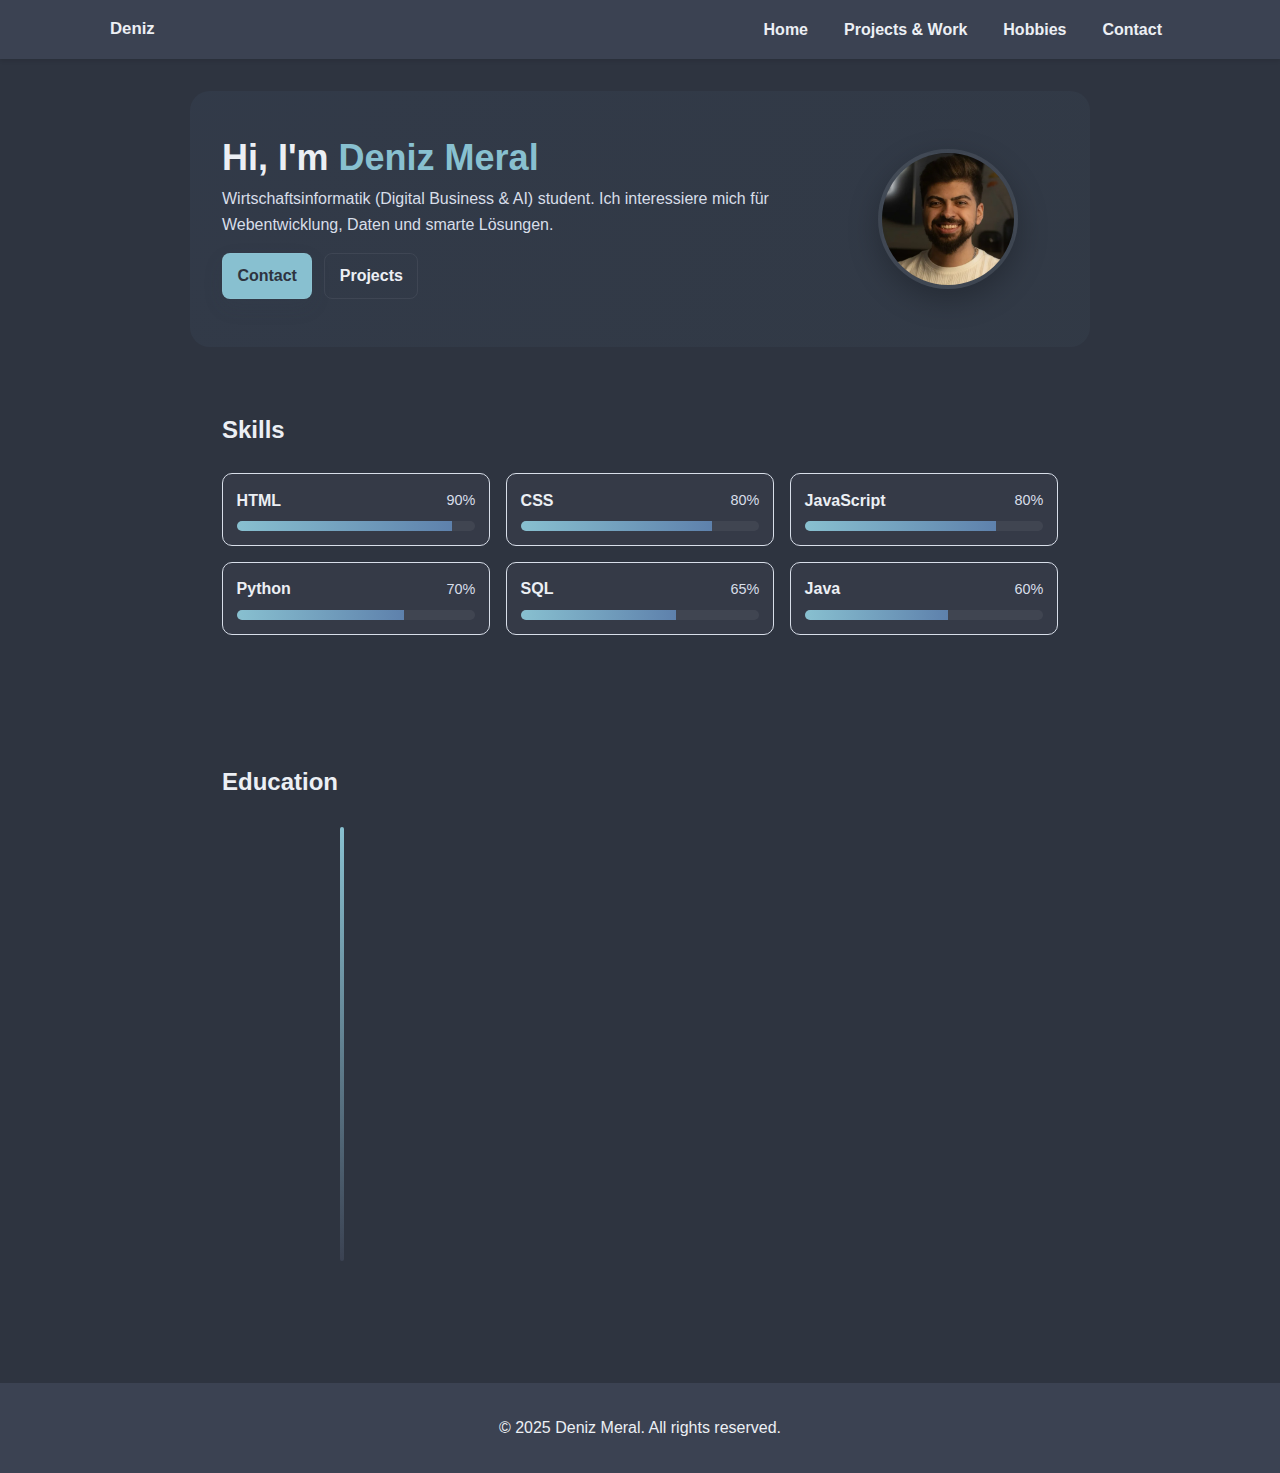
<file: index.html>
<!DOCTYPE html>
<html lang="en">
<head>
    <meta charset="UTF-8">
    <meta name="viewport" content="width=device-width, initial-scale=1.0">
    <title>Your Name - Portfolio</title>
    <!-- Structure & General Styles -->
    <link rel="stylesheet" href="css/style-structure.css">
    <!-- Page-specific Styles -->
    <link rel="stylesheet" href="css/style-home.css">
    <link rel="stylesheet" href="css/style-hobbies.css">
    <link rel="stylesheet" href="css/style-projects.css">
    <link rel="stylesheet" href="css/style-contact.css">
</head>
<body>
    
    <header>
        <div class="nav-container">
            <a class="logo" href="#home">Deniz</a>
            <button class="nav-toggle" aria-controls="main-nav" aria-expanded="false" aria-label="Open navigation">
                <svg width="24" height="24" viewBox="0 0 24 24" aria-hidden="true" focusable="false"><path d="M3 6h18M3 12h18M3 18h18" stroke="currentColor" stroke-width="2" stroke-linecap="round"/></svg>
            </button>
            <nav id="main-nav">
                <ul>
                    <!-- Navigation -->
                    <li><a href="#home">Home</a></li>
                    <li><a href="#projects">Projects & Work</a></li>
                    <li><a href="#hobbies">Hobbies</a></li>
                    <li><a href="#contact">Contact</a></li>
                </ul>
            </nav>
        </div>
    </header>
    
    <main id="app-content">
        <!-- Dynamic pages for SPA -->
         
    </main>

    <footer>
        <p>&copy; 2025 Deniz Meral. All rights reserved.</p>
    </footer>

    <!-- Spotify API Module -->
    <script src="js/spotify-api.js"></script>
    <!-- Main App -->
    <script src="js/app.js"></script>
</body>
</html>
</file>
<file: css/style-structure.css>
/* 
  ===============
  CSS Variables (Nord Theme)
  ===============
*/
:root {
    /* Polar Night */
    --nord0: #2E3440;
    --nord1: #3B4252;
    --nord3: #4C566A;

    /* Snow Storm */
    --nord4: #D8DEE9;
    --nord6: #ECEFF4;

    /* Frost */
    --nord8: #88C0D0;
    --nord10: #5E81AC;

    /* Mapped to theme */
    --primary-color: var(--nord1);
    --secondary-color: var(--nord8);
    --background-color: var(--nord6);
    --text-color: var(--nord0);
    --border-color: var(--nord4);
    --link-hover-color: var(--nord10);
    --font-family: 'Roboto', 'Arial', sans-serif;
}

/* 
  ===============
  General Styles & Reset
  ===============
*/
* {
    box-sizing: border-box;
    margin: 0;
    padding: 0;
}

body {
    font-family: 'Roboto', 'Arial', sans-serif;
    background-color: var(--nord0);
    color: var(--nord6);
    line-height: 1.6;
    overflow-x: hidden;
    display: flex;
    flex-direction: column;
    min-height: 100vh;
}

a {
    color: var(--secondary-color);
    text-decoration: none;
    transition: color 0.3s ease;
}

a:hover {
    color: var(--link-hover-color);
}

/* 
  ===============
  Header & Navigation
  ===============
*/
header {
    position: relative;
    z-index: 1300;
    background: var(--primary-color);
    color: var(--nord6);
    padding: 1rem 0;
    box-shadow: 0 2px 4px rgba(0,0,0,0.1);
    width: 100%;
    overflow-x: hidden;
}

.nav-container {
    max-width: 1100px;
    margin: 0 auto;
    display: flex;
    align-items: center;
    gap: 1rem;
    padding: 0 1.25rem;
}

.logo {
    color: var(--nord6);
    font-weight: 800;
    text-decoration: none;
    font-size: 1.05rem;
}

nav#main-nav {
    margin-left: auto;
}

nav#main-nav ul {
    list-style-type: none;
    display: flex;
    gap: 1.25rem;
}

nav#main-nav a {
    color: var(--nord6);
    font-weight: 700;
    padding: 0.5rem;
}

nav#main-nav a:hover {
    color: var(--secondary-color);
}

.nav-toggle {
    display: none; /* hidden on desktop */
    background: transparent;
    border: 1px solid rgba(255,255,255,0.03);
    color: var(--nord6);
    padding: 0.45rem;
    border-radius: 8px;
    cursor: pointer;
}

/* Mobile styles */
@media (max-width: 768px) {
    .nav-toggle { display: inline-flex; margin-left: auto; }
    nav#main-nav { position: fixed; top: 0; right: -100%; width: 78%; max-width: 320px; height: 100%; background: var(--primary-color); box-shadow: -8px 0 24px rgba(0,0,0,0.4); transition: right 260ms ease; padding: 3.5rem 1.25rem; z-index: 1200; }
    nav#main-nav.open { right: 0; }
    nav#main-nav ul { display: flex; flex-direction: column; gap: 1rem; }
    nav#main-nav a { display: block; padding: 0.75rem 0.5rem; font-size: 1.05rem; }
    /* small overlay to dim page when menu is open */
    .nav-overlay { content: ""; position: fixed; inset: 0; background: rgba(0,0,0,0.36); display: none; z-index: 1100; }
    .nav-overlay.open { display: block; }
}

/* 
  ===============
  Main Content Sections
  ===============
*/
main {
    padding: 2rem 0;
    width: 100%;
    overflow-x: hidden;
    flex: 1;
}

section {
    padding: 4rem 2rem;
    max-width: 900px;
    margin: 0 auto;
    width: 100%;
    overflow-x: hidden;
}

/* 
  ===============
  Button Styles
  ===============
*/
.btn {
    display: inline-block;
    padding: 0.55rem 0.9rem;
    border-radius: 8px;
    font-weight: 700;
    text-decoration: none;
    color: var(--nord6);
    transition: transform 150ms ease, box-shadow 150ms ease, background 200ms ease, color 200ms ease;
}

.btn-primary {
    /* single accent color (Nord) for clearer CTA */
    background: var(--secondary-color);
    color: var(--nord0);
    box-shadow: 0 8px 20px rgba(46, 68, 80, 0.12);
    border: 1px solid rgba(255,255,255,0.04);
}

.btn-outline {
    border: 1px solid rgba(216,222,233,0.08);
    color: var(--nord6);
    background: transparent;
}

.btn:hover {
    transform: translateY(-2px);
}

.btn-primary:hover,
.btn-primary:focus {
    background: var(--link-hover-color);
    color: var(--nord6);
    box-shadow: 0 14px 36px rgba(46, 68, 80, 0.18);
}

.btn-outline:hover,
.btn-outline:focus {
    background: linear-gradient(90deg, rgba(136,192,208,0.08), rgba(94,129,172,0.06));
    border-color: transparent;
    color: var(--nord6);
}

.btn:focus-visible {
    outline: none;
    box-shadow: 0 0 0 4px rgba(94,129,172,0.14);
}

/* 
  ===============
  Footer
  ===============
*/
footer {
    text-align: center;
    padding: 2rem;
    background-color: var(--primary-color);
    color: var(--nord6);
    margin-top: auto;
}

/* 
  ===============
  Responsive Design (Media Queries)
  ===============
*/
@media (max-width: 768px) {
    nav ul {
        flex-direction: column;
        align-items: center;
        gap: 1rem;
    }

    section {
        padding: 2rem 1rem;
    }
}
</file>
<file: css/style-home.css>
/* 
  ===============
  Home Page Styles
  ===============
*/

#hero {
    text-align: left;
    background: linear-gradient(135deg, rgba(94,129,172,0.08), rgba(136,192,208,0.04));
    border-radius: 20px;
    padding: 3rem 2rem;
    overflow: hidden;
}

/* Hero inner layout */
.hero-inner {
    display: grid;
    grid-template-columns: 1fr 220px;
    gap: 2rem;
    align-items: center;
}

.hero-text h1 {
    font-size: 2.25rem;
    line-height: 1.05;
    margin-bottom: 0.6rem;
}

.hero-text .name {
    color: var(--secondary-color);
}

.lead {
    color: var(--nord4);
    margin-bottom: 1rem;
}

.hero-actions {
    display: flex;
    gap: 0.75rem;
    margin-top: 0.5rem;
}

.hero-illustration {
    display: flex;
    justify-content: center;
}

.avatar {
    width: 140px;
    height: 140px;
    border-radius: 50%;
    background: radial-gradient(circle at 30% 30%, rgba(255,255,255,0.06), rgba(255,255,255,0.02));
    box-shadow: 0 10px 30px rgba(0,0,0,0.25);
    border: 4px solid rgba(255,255,255,0.04);
    transform: translateY(0);
    animation: float 6s ease-in-out infinite;
}

.avatar-img {
    width: 100%;
    height: 100%;
    object-fit: cover;
    display: block;
    border-radius: 50%;
}

/* decorative soft blob - removed */

/* ensure hero text sits above decorative elements */
.hero-inner, .hero-text, .hero-illustration { position: relative; z-index: 1; }

/* 
  ===============
  Vertical Timeline
  ===============
*/
.timeline {
    position: relative;
    margin-top: 1rem;
}

.timeline::before {
    content: "";
    position: absolute;
    /* place the vertical line between the date column (120px) and the content */
    left: calc(120px - 2px);
    top: 0;
    bottom: 0;
    width: 4px;
    background: linear-gradient(to bottom, var(--secondary-color), var(--primary-color));
    border-radius: 2px;
}

.timeline-item {
    position: relative;
    margin: 1.6rem 0;
    /* two columns: date (fixed width) + content */
    display: grid;
    grid-template-columns: 120px 1fr;
    gap: 1rem;
    align-items: start;
    opacity: 0;
    transform: translateY(-8px);
    animation: timelineFade 0.5s ease forwards;
}

.timeline-item:nth-child(1) { animation-delay: 0s; }
.timeline-item:nth-child(2) { animation-delay: 0.08s; }
.timeline-item:nth-child(3) { animation-delay: 0.16s; }
.timeline-item:nth-child(4) { animation-delay: 0.24s; }
.timeline-item:nth-child(5) { animation-delay: 0.32s; }
.timeline-item:nth-child(6) { animation-delay: 0.40s; }

.timeline-item::before {
    content: "";
    position: absolute;
    /* center the circular marker on the vertical line */
    left: calc(120px - 2px - 6px);
    top: 6px;
    width: 12px;
    height: 12px;
    border-radius: 50%;
    background: var(--background-color);
    border: 3px solid var(--secondary-color);
}

.timeline-item .date {
    display: block;
    color: var(--border-color);
    font-weight: 700;
    margin-bottom: 6px;
    /* keep the date left of the line but away from it */
    justify-self: end;
    text-align: right;
    padding-right: 12px;
    white-space: nowrap;
    overflow: hidden;
    text-overflow: ellipsis;
    z-index: 1;
}

.timeline-item .content {
    background: var(--nord1);
    padding: 1rem;
    border-radius: 10px;
    border: 1px solid var(--border-color);
}

@keyframes timelineFade {
    to { opacity: 1; transform: translateY(0); }
}

@media (max-width: 768px) {
    .timeline::before { left: calc(72px - 2px); }
    .timeline-item {
        grid-template-columns: 72px 1fr;
    }
    .timeline-item::before { left: calc(72px - 2px - 6px); }
    .timeline-item .date { padding-right: 8px; }
}

/* 
  ===============
  Skills Grid & Bars
  ===============
*/
.skills-grid {
    display: grid;
    grid-template-columns: repeat(3, 1fr);
    gap: 1rem;
    margin-top: 1.5rem;
}

.skill {
    background: rgba(236,239,244,0.04);
    border: 1px solid var(--border-color);
    padding: 0.85rem;
    border-radius: 10px;
}

.skill-head {
    display: flex;
    justify-content: space-between;
    align-items: center;
    margin-bottom: 0.5rem;
    gap: 0.5rem;
}

.skill-name {
    font-weight: 700;
    color: var(--nord6);
}

.skill-level {
    color: var(--border-color);
    font-size: 0.9rem;
}

.skill-bar {
    background: rgba(255,255,255,0.06);
    height: 10px;
    border-radius: 999px;
    overflow: hidden;
}

.skill-bar span {
    display: block;
    height: 100%;
    width: 0%;
    background: linear-gradient(90deg, var(--secondary-color), var(--link-hover-color));
    transition: width 800ms cubic-bezier(.2,.9,.3,1);
}


@media (max-width: 900px) {
    .skills-grid { grid-template-columns: repeat(2, 1fr); }
}

@media (max-width: 480px) {
    .skills-grid { grid-template-columns: 1fr; }
}

#content_information {
    text-align: left;
    border-radius: 20px;
    margin-top: 30px;
}
</file>
<file: css/style-hobbies.css>
/* 
  ===============
  Hobbies Page Styles
  ===============
*/

.hobbies-grid {
    display: grid;
    grid-template-columns: 1fr 1fr;
    gap: 1.25rem;
    margin-top: 1rem;
}

.hobby-card {
    background: linear-gradient(180deg, rgba(255,255,255,0.02), rgba(255,255,255,0.01));
    border: 1px solid rgba(216,222,233,0.04);
    padding: 1.25rem;
    border-radius: 12px;
    display: flex;
    flex-direction: column;
    gap: 0.65rem;
    transition: transform 180ms ease, box-shadow 180ms ease;
}

.hobby-card:hover {
    transform: translateY(-6px);
    box-shadow: 0 14px 40px rgba(12, 20, 28, 0.28);
}

.hobby-icon {
    width: 48px;
    height: 48px;
    border-radius: 10px;
    display: inline-flex;
    align-items: center;
    justify-content: center;
    background: rgba(136,192,208,0.08);
    color: var(--secondary-color);
}

.hobby-card h3 { margin-top: 0.25rem; }
.muted { color: var(--border-color); }

.hobby-list { list-style: none; padding-left: 0; margin: 0.25rem 0 0.5rem 0; color: var(--nord6); }
.hobby-list li { margin: 0.35rem 0; font-size: 0.95rem; }

.hobby-actions { display: flex; gap: 0.6rem; margin-top: auto; }

.hobby-music .hobby-icon { background: rgba(136,192,208,0.12); color: var(--secondary-color); }

/* make the music card span the whole hobbies grid and appear larger */
.hobby-music {
    grid-column: 1 / -1;
    padding: 2rem;
}

.hobby-music h3 { font-size: 1.35rem; }
.hobby-music .hobby-icon { width: 68px; height: 68px; border-radius: 14px; }
.hobby-music .hobby-list li { font-size: 1rem; }
.hobby-music .audio-preview { height: 48px; }

/* audio preview */
.hobby-preview { margin-top: 0.55rem; }
.audio-preview { width: 100%; height: 40px; }

/* icon buttons for music links */
.icon-btn {
    display: inline-flex;
    align-items: center;
    justify-content: center;
    width: 44px;
    height: 44px;
    border-radius: 10px;
    background: rgba(255,255,255,0.02);
    color: var(--nord6);
    border: 1px solid rgba(255,255,255,0.03);
    text-decoration: none;
    transition: transform 140ms ease, box-shadow 140ms ease, background 140ms ease;
}
.icon-btn svg { display: block; }
.icon-btn:hover { transform: translateY(-3px); box-shadow: 0 8px 22px rgba(0,0,0,0.18); }

.icon-btn.spotify { color: #1DB954; background: rgba(29,185,84,0.06); }
.icon-btn.apple { color: #FA2D6B; background: rgba(250,45,107,0.04); }

@media (max-width: 480px) {
    .icon-btn { width: 40px; height: 40px; }
}

.btn-spotify {
    background: #1DB954;
    color: #072010;
    border: 1px solid rgba(29,185,84,0.12);
}
.btn-spotify:hover { background: #19b24b; }

.btn-apple {
    background: linear-gradient(180deg, rgba(250,45,107,0.12), rgba(250,45,107,0.06));
    color: var(--nord6);
    border: 1px solid rgba(250,45,107,0.08);
}
.btn-apple:hover { background: linear-gradient(180deg, rgba(250,45,107,0.18), rgba(250,45,107,0.08)); }

/* optional visible labels on very small screens */
.icon-btn .label { display: none; font-size: 0.8rem; margin-top: 0.3rem; color: var(--nord6); text-align: center; }
@media (max-width: 420px) {
    .hobby-actions { flex-direction: column; align-items: center; }
    .icon-btn { width: 56px; height: 56px; }
    .icon-btn .label { display: block; }
}

@media (max-width: 900px) {
    .hobbies-grid { grid-template-columns: 1fr; }
}

/* Spotify playlist embed */
.spotify-playlist {
    margin-top: 2rem;
    padding: 1.25rem;
    background: rgba(255,255,255,0.01);
    border: 1px solid rgba(216,222,233,0.04);
    border-radius: 12px;
}

.spotify-playlist h3 {
    margin-bottom: 1rem;
}

.spotify-playlist iframe {
    border-radius: 8px;
}
</file>
<file: css/style-projects.css>
/* 
  ===============
  Projects Page Styles
  ===============
*/

.project {
    background-color: #fff;
    border: 1px solid var(--border-color);
    border-radius: 8px;
    padding: 1.5rem;
    margin-bottom: 1.5rem;
}
</file>
<file: css/style-contact.css>
/* 
  ===============
  Contact Page Styles
  ===============
*/

/* Contact form */
.contact-form {
    display: grid;
    gap: 0.75rem;
    margin-top: 1rem;
}
.contact-form label { color: var(--nord4); font-weight: 600; }
.contact-form input,
.contact-form textarea {
    padding: 0.7rem 0.85rem;
    border-radius: 8px;
    border: 1px solid rgba(255,255,255,0.04);
    background: rgba(255,255,255,0.02);
    color: var(--nord6);
}
.contact-form input:focus, .contact-form textarea:focus { outline: none; box-shadow: 0 6px 20px rgba(94,129,172,0.08); }
.form-actions { display: flex; gap: 1rem; align-items: center; }
.form-status { color: var(--nord6); font-size: 0.95rem; }
.form-status.success { color: #9be6b7; }
.form-status.error { color: #ffb4b4; }
.contact-help { margin-top: 1rem; color: var(--border-color); font-size: 0.95rem; }

/* contact card (mailto variant) */
.contact-card {
    background: linear-gradient(180deg, rgba(255,255,255,0.02), rgba(255,255,255,0.01));
    border: 1px solid rgba(216,222,233,0.04);
    padding: 1.25rem;
    border-radius: 12px;
    margin-top: 1rem;
}
.contact-actions { margin-top: 0.8rem; display: flex; gap: 0.6rem; }
.contact-card a { text-decoration: none; }

/* small tag/badge */
.tag {
    display: inline-block;
    padding: 0.18rem 0.5rem;
    border-radius: 999px;
    font-size: 0.78rem;
    color: var(--nord6);
    background: rgba(255,255,255,0.03);
    border: 1px solid rgba(216,222,233,0.03);
    margin-right: 0.4rem;
}
</file>
